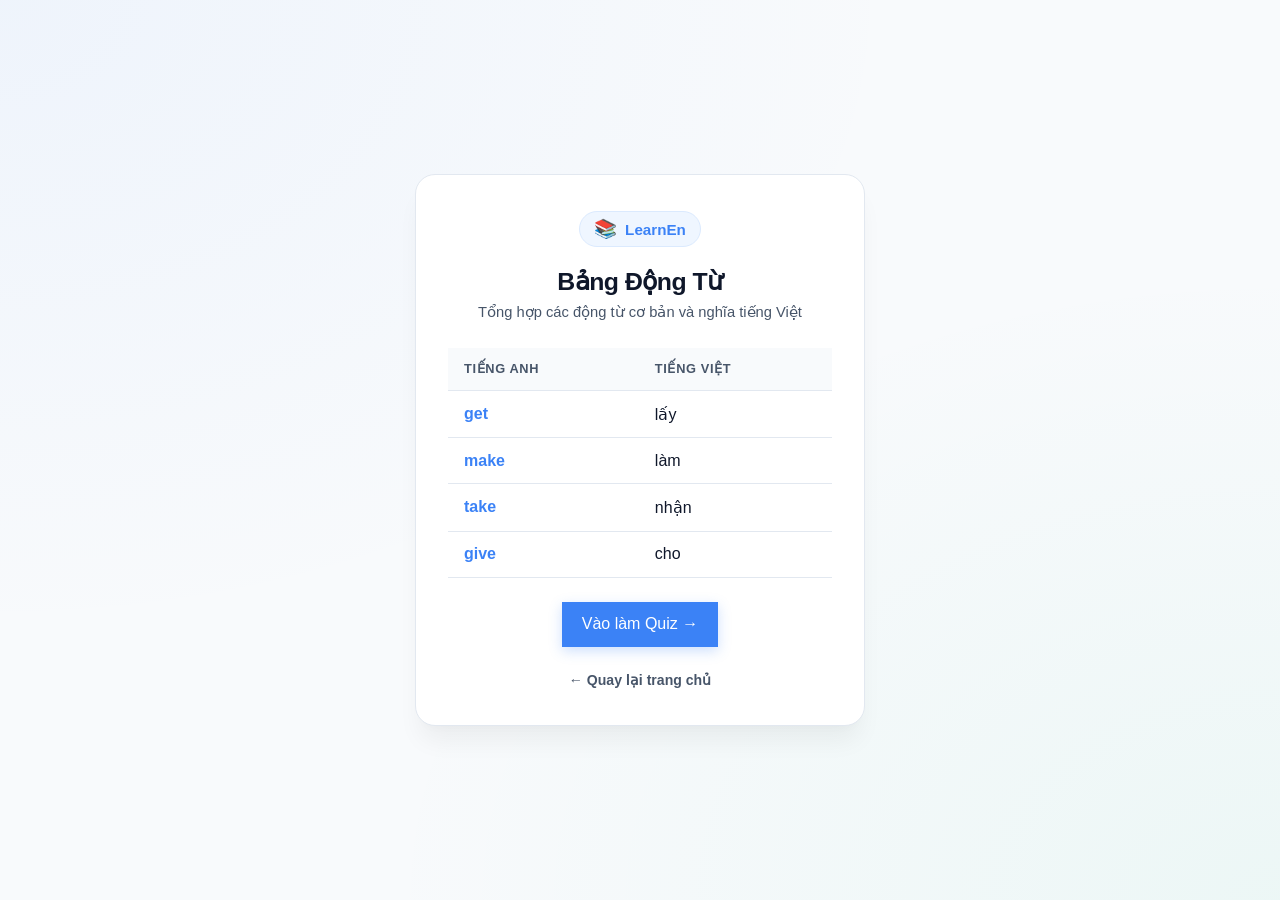
<file: game/dong-tu/full.html>
<!DOCTYPE html>
<html lang="vi">
<head>
  <meta charset="UTF-8" />
  <meta name="viewport" content="width=device-width, initial-scale=1.0" />
  <title>Bảng Động Từ Đầy Đủ - LearnEn</title>
  <link rel="stylesheet" href="../../assets/css/style.css?v=3.0">
</head>
<body>
  <div class="container">
    <div class="brand-header">
      <a href="../../index.html" class="brand-logo" title="Về trang chủ">
        <span class="brand-icon">📚</span> LearnEn
      </a>
    </div>

    <h1>Bảng Động Từ</h1>
    <p class="subtitle">Tổng hợp các động từ cơ bản và nghĩa tiếng Việt</p>

    <table class="vocab-table">
      <thead>
        <tr>
          <th>Tiếng Anh</th>
          <th>Tiếng Việt</th>
        </tr>
      </thead>
      <tbody>
        <tr>
          <td class="en-word">get</td>
          <td>lấy</td>
        </tr>
        <tr>
          <td class="en-word">make</td>
          <td>làm</td>
        </tr>
        <tr>
          <td class="en-word">take</td>
          <td>nhận</td>
        </tr>
        <tr>
          <td class="en-word">give</td>
          <td>cho</td>
        </tr>
      </tbody>
    </table>

    <div class="btn-group">
      <a href="page-1.html" class="btn-primary" style="padding: 0.85rem 1.25rem;">Vào làm Quiz →</a>
    </div>

    <div class="footer-nav">
      <a href="../../index.html" class="back-link">← Quay lại trang chủ</a>
    </div>
  </div>
</body>
</html>
</file>
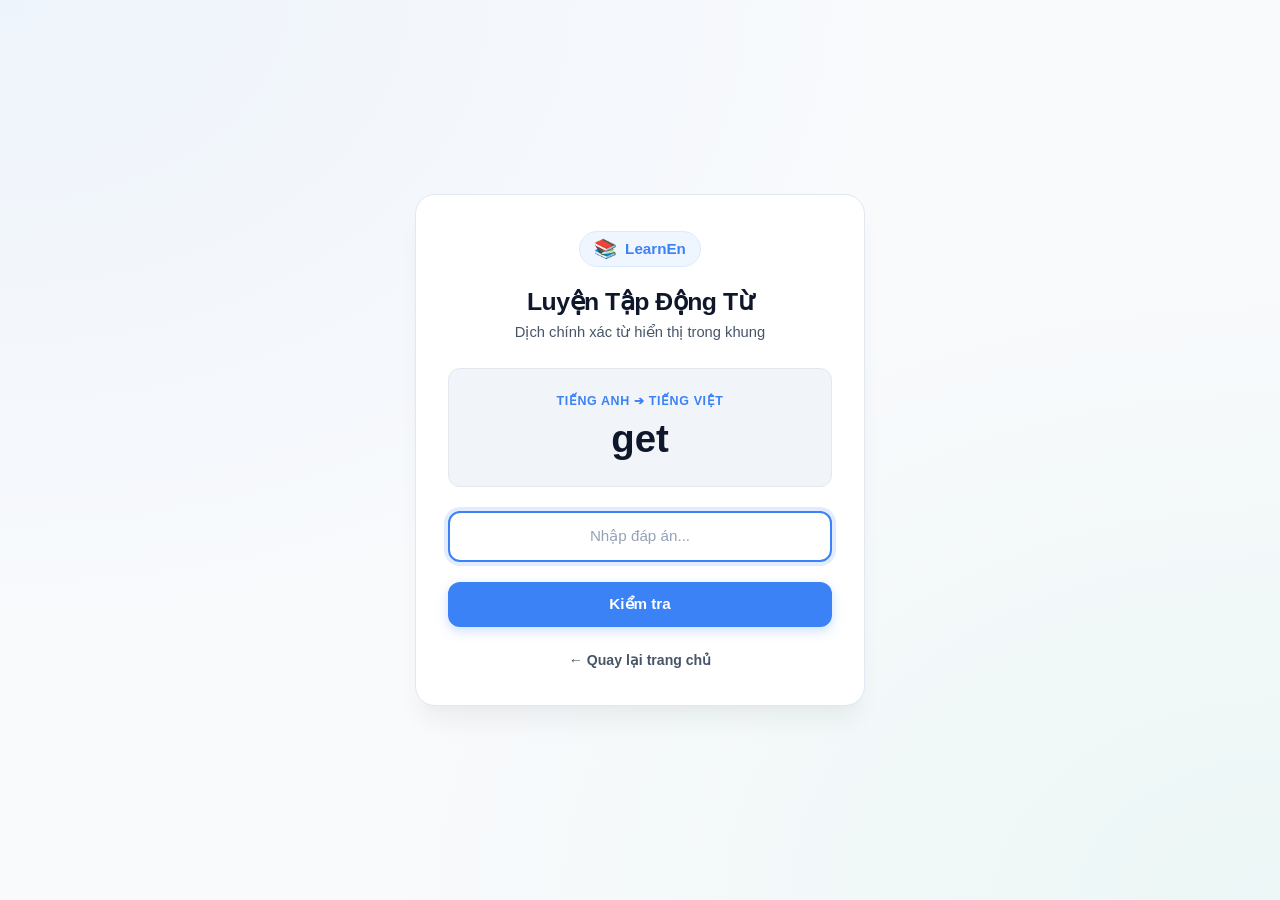
<file: game/dong-tu/page-1.html>
<!DOCTYPE html>
<html lang="vi">
<head>
  <meta charset="UTF-8" />
  <meta name="viewport" content="width=device-width, initial-scale=1.0" />
  <title>Quiz: Random Verb - LearnEn</title>
  <link rel="stylesheet" href="../../assets/css/style.css?v=3.0">
</head>
<body>
  <div class="container">
    <div class="brand-header">
      <a href="../../index.html" class="brand-logo" title="Về trang chủ">
        <span class="brand-icon">📚</span> LearnEn
      </a>
    </div>

    <h1>Luyện Tập Động Từ</h1>
    <p class="subtitle">Dịch chính xác từ hiển thị trong khung</p>

    <div class="prompt-card">
      <span class="prompt-label" id="directionLabel">Từ cần dịch</span>
      <span class="verb-word" id="verb"></span>
    </div>

    <div class="input-group">
      <input type="text" id="answer" autocomplete="off" autofocus placeholder="Nhập đáp án..." />
    </div>

    <div class="btn-group">
      <button type="button" class="btn-primary" id="checkBtn">Kiểm tra</button>
      <button type="button" class="btn-next" id="nextBtn" style="display: none;">Tiếp tục →</button>
    </div>

    <div class="result" id="result"></div>

    <div class="footer-nav">
      <a href="../../index.html" class="back-link">← Quay lại trang chủ</a>
    </div>
  </div>

  <script>
    // Mapping of 4 basic verbs to Vietnamese meanings
    const mapping = {
      get: "lấy",
      make: "làm",
      take: "nhận",
      give: "cho"
    };

    let previous = null;
    let correctAnswer = "";

    const verbElem = document.getElementById('verb');
    const directionLabel = document.getElementById('directionLabel');
    const answerInput = document.getElementById('answer');
    const resultDiv = document.getElementById('result');
    const checkBtn = document.getElementById('checkBtn');
    const nextBtn = document.getElementById('nextBtn');

    function loadQuestion() {
      const entries = Object.entries(mapping);
      let entry, showEnglish;

      // Avoid repeating the previous question
      do {
        entry = entries[Math.floor(Math.random() * entries.length)];
        showEnglish = Math.random() < 0.5; // true: show EN -> ask VI; false: show VI -> ask EN
      } while (previous && entry[0] === previous.verb && showEnglish === previous.showEnglish);

      const [english, vietnamese] = entry;
      const verbText = showEnglish ? english : vietnamese;
      correctAnswer = showEnglish ? vietnamese : english;

      verbElem.textContent = verbText;
      directionLabel.textContent = showEnglish ? "Tiếng Anh ➔ Tiếng Việt" : "Tiếng Việt ➔ Tiếng Anh";

      // Reset UI state
      resultDiv.className = "result";
      resultDiv.textContent = "";
      answerInput.value = "";
      answerInput.focus();
      nextBtn.style.display = "none";
      previous = { verb: entry[0], showEnglish };
    }

    function checkAnswer() {
      const userInput = answerInput.value.trim().toLowerCase();
      if (userInput === "") {
        resultDiv.className = "result warning";
        resultDiv.textContent = "⚠️ Vui lòng nhập đáp án!";
        return;
      }

      if (userInput === correctAnswer.toLowerCase()) {
        resultDiv.className = "result correct";
        resultDiv.textContent = "🎉 Chính xác! Rất tốt!";
        nextBtn.style.display = "inline-flex";
        nextBtn.focus();
      } else {
        resultDiv.className = "result wrong";
        resultDiv.textContent = "❌ Chưa đúng, hãy thử lại!";
        nextBtn.style.display = "inline-flex";
      }
    }

    checkBtn.addEventListener('click', checkAnswer);
    nextBtn.addEventListener('click', loadQuestion);

    // Support Enter key to check or advance
    answerInput.addEventListener('keydown', (e) => {
      if (e.key === 'Enter') {
        if (resultDiv.classList.contains('correct')) {
          loadQuestion();
        } else {
          checkAnswer();
        }
      }
    });

    loadQuestion();
  </script>
</body>
</html>
</file>
<file: assets/css/style.css>
/* ========================================================
   LearnEn - Modern Unified Design System
   ======================================================== */

:root {
  --primary: #3b82f6;
  --primary-hover: #2563eb;
  --primary-light: #eff6ff;
  --success: #10b981;
  --success-hover: #059669;
  --success-bg: #ecfdf5;
  --danger: #ef4444;
  --danger-bg: #fef2f2;
  --warning: #f59e0b;
  --warning-bg: #fffbeb;
  
  --text-dark: #0f172a;
  --text-medium: #475569;
  --text-light: #94a3b8;
  
  --bg-page: #f8fafc;
  --card-bg: #ffffff;
  --card-border: #e2e8f0;
  
  --radius-lg: 20px;
  --radius-md: 12px;
  --radius-sm: 8px;
  
  --shadow-card: 0 20px 25px -5px rgba(0, 0, 0, 0.05), 0 8px 10px -6px rgba(0, 0, 0, 0.02);
  --shadow-hover: 0 25px 30px -5px rgba(0, 0, 0, 0.08), 0 10px 12px -6px rgba(0, 0, 0, 0.04);
}

* {
  box-sizing: border-box;
  margin: 0;
  padding: 0;
}

html, body {
  width: 100%;
  min-height: 100vh;
}

body {
  font-family: -apple-system, BlinkMacSystemFont, "Segoe UI", Roboto, "Helvetica Neue", Arial, sans-serif;
  background-color: var(--bg-page);
  background-image: 
    radial-gradient(at 0% 0%, rgba(59, 130, 246, 0.05) 0px, transparent 50%),
    radial-gradient(at 100% 100%, rgba(16, 185, 129, 0.05) 0px, transparent 50%);
  color: var(--text-dark);
  display: flex;
  align-items: center;
  justify-content: center;
  padding: 20px;
}

/* Card Container */
.container {
  background: var(--card-bg);
  width: 100%;
  max-width: 450px;
  padding: 2.25rem 2rem;
  border-radius: var(--radius-lg);
  box-shadow: var(--shadow-card);
  border: 1px solid var(--card-border);
  text-align: center;
  transition: transform 0.2s ease, box-shadow 0.2s ease;
}

/* Logo Brand */
.brand-header {
  margin-bottom: 1.25rem;
}

.brand-logo {
  display: inline-flex;
  align-items: center;
  gap: 8px;
  padding: 6px 14px;
  background: var(--primary-light);
  border: 1px solid #dbeafe;
  border-radius: 9999px;
  text-decoration: none;
  font-size: 0.95rem;
  font-weight: 700;
  color: var(--primary);
  transition: all 0.2s ease;
}

.brand-logo:hover {
  background: #dbeafe;
  transform: translateY(-1px);
}

.brand-icon {
  font-size: 1.15rem;
}

/* Titles */
h1 {
  font-size: 1.55rem;
  font-weight: 800;
  color: var(--text-dark);
  margin-bottom: 0.4rem;
  letter-spacing: -0.02em;
}

.subtitle {
  font-size: 0.92rem;
  color: var(--text-medium);
  margin-bottom: 1.5rem;
  line-height: 1.45;
}

/* Word Prompt Box */
.prompt-card {
  background: #f1f5f9;
  border: 1px solid #e2e8f0;
  border-radius: var(--radius-md);
  padding: 1.5rem 1rem;
  margin-bottom: 1.5rem;
  position: relative;
}

.prompt-label {
  display: block;
  font-size: 0.78rem;
  font-weight: 700;
  letter-spacing: 0.05em;
  text-transform: uppercase;
  color: var(--primary);
  margin-bottom: 0.5rem;
}

.verb-word {
  display: block;
  font-size: 2.4rem;
  font-weight: 800;
  color: var(--text-dark);
  line-height: 1.2;
}

/* Inputs */
.input-group {
  margin-bottom: 1.25rem;
}

input[type="text"] {
  width: 100%;
  padding: 0.85rem 1.1rem;
  font-size: 1.05rem;
  border: 2px solid #cbd5e1;
  border-radius: var(--radius-md);
  outline: none;
  transition: all 0.2s ease;
  background: #ffffff;
  color: var(--text-dark);
  text-align: center;
}

input[type="text"]:focus {
  border-color: var(--primary);
  box-shadow: 0 0 0 4px rgba(59, 130, 246, 0.15);
}

input[type="text"]::placeholder {
  color: var(--text-light);
  font-size: 0.95rem;
}

/* Button Group */
.btn-group {
  display: flex;
  gap: 10px;
  justify-content: center;
}

button {
  flex: 1;
  padding: 0.85rem 1.25rem;
  font-size: 0.95rem;
  font-weight: 700;
  border: none;
  border-radius: var(--radius-md);
  cursor: pointer;
  transition: all 0.2s ease;
  display: inline-flex;
  align-items: center;
  justify-content: center;
  gap: 6px;
  user-select: none;
}

button:active {
  transform: scale(0.98);
}

.btn-primary {
  background: var(--primary);
  color: #ffffff;
  box-shadow: 0 4px 12px rgba(59, 130, 246, 0.25);
}

.btn-primary:hover {
  background: var(--primary-hover);
  box-shadow: 0 6px 16px rgba(59, 130, 246, 0.35);
}

.btn-next {
  background: var(--success);
  color: #ffffff;
  box-shadow: 0 4px 12px rgba(16, 185, 129, 0.25);
}

.btn-next:hover {
  background: var(--success-hover);
  box-shadow: 0 6px 16px rgba(16, 185, 129, 0.35);
}

/* Result Message Alert */
.result {
  margin-top: 1.25rem;
  padding: 0.85rem 1rem;
  border-radius: var(--radius-md);
  font-size: 0.95rem;
  font-weight: 700;
  display: none;
  animation: popIn 0.25s cubic-bezier(0.175, 0.885, 0.32, 1.275);
}

.result.correct {
  display: block;
  background: var(--success-bg);
  color: var(--success);
  border: 1px solid #a7f3d0;
}

.result.wrong {
  display: block;
  background: var(--danger-bg);
  color: var(--danger);
  border: 1px solid #fecaca;
}

.result.warning {
  display: block;
  background: var(--warning-bg);
  color: var(--warning);
  border: 1px solid #fde68a;
}

@keyframes popIn {
  from { opacity: 0; transform: scale(0.95); }
  to { opacity: 1; transform: scale(1); }
}

/* Nav Menu Cards (Homepage index.html) */
.menu-list {
  list-style: none;
  display: flex;
  flex-direction: column;
  gap: 12px;
  margin: 1.5rem 0 0.5rem 0;
}

.menu-card {
  display: flex;
  align-items: center;
  justify-content: space-between;
  padding: 1.1rem 1.25rem;
  background: #f8fafc;
  border: 1.5px solid #e2e8f0;
  border-radius: var(--radius-md);
  text-decoration: none;
  color: var(--text-dark);
  transition: all 0.2s ease;
}

.menu-card:hover {
  background: #ffffff;
  border-color: var(--primary);
  transform: translateY(-2px);
  box-shadow: 0 8px 16px rgba(59, 130, 246, 0.1);
}

.menu-card-content {
  text-align: left;
}

.menu-card-title {
  display: block;
  font-weight: 700;
  font-size: 1rem;
  color: var(--text-dark);
}

.menu-card-desc {
  display: block;
  font-size: 0.82rem;
  color: var(--text-medium);
  margin-top: 3px;
}

.menu-card-arrow {
  color: var(--primary);
  font-size: 1.2rem;
  font-weight: 800;
  transition: transform 0.2s ease;
}

.menu-card:hover .menu-card-arrow {
  transform: translateX(4px);
}

/* Table Style (full.html) */
.vocab-table {
  width: 100%;
  border-collapse: collapse;
  margin: 1.5rem 0;
  text-align: left;
}

.vocab-table th, 
.vocab-table td {
  padding: 0.85rem 1rem;
  border-bottom: 1px solid #e2e8f0;
}

.vocab-table th {
  background: #f8fafc;
  color: var(--text-medium);
  font-weight: 700;
  font-size: 0.8rem;
  text-transform: uppercase;
  letter-spacing: 0.05em;
}

.vocab-table tr:hover {
  background: #f1f5f9;
}

.en-word {
  font-weight: 800;
  color: var(--primary);
}

/* Footer Link */
.footer-nav {
  margin-top: 1.5rem;
}

.back-link {
  display: inline-block;
  font-size: 0.88rem;
  font-weight: 600;
  color: var(--text-medium);
  text-decoration: none;
  transition: color 0.2s ease;
}

.back-link:hover {
  color: var(--primary);
  text-decoration: underline;
}

a.btn-primary {
  text-decoration: none;
  display: inline-flex;
}
</file>
